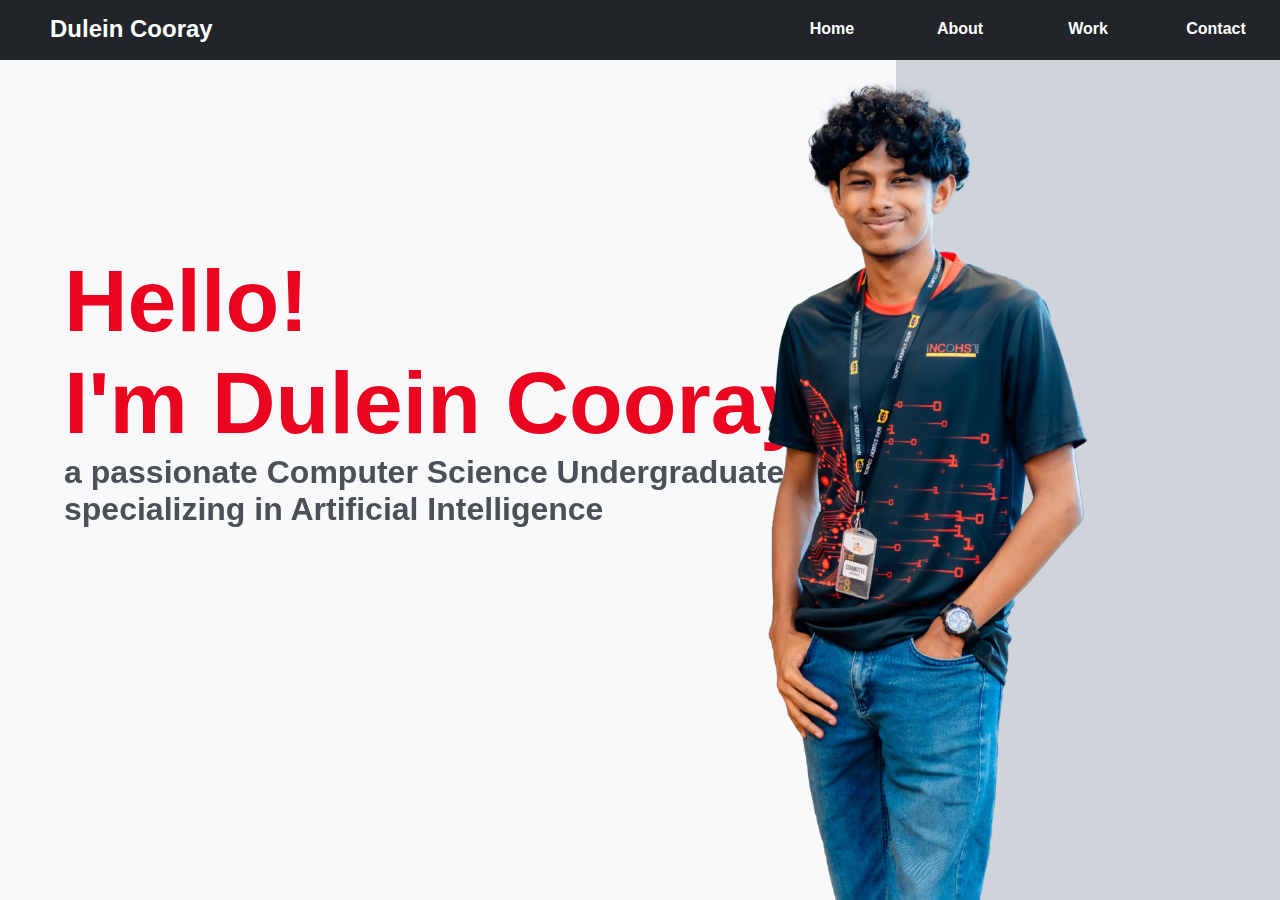
<file: home.html>
<!DOCTYPE html>
<html lang="en">
<head>
    <meta charset="UTF-8">
    <meta name="viewport" content="width=device-width, initial-scale=1.0">
    <meta name="author" content="Dulein Cooray">
    <title>Dulein Cooray</title>

    <link rel="stylesheet" href="styles.css">
</head>
<body>
    <header><p>Dulein Cooray</p></header>
    <nav>
        <a href="">Home</a>
        <a href="">About</a>
        <a href="">Work</a>
        <a href="">Contact</a>
    </nav>
    <section class="box-left">
        <h1>Hello! <br> I'm Dulein Cooray</h1>
        <h2>a passionate Computer Science Undergraduate <br> specializing in Artificial Intelligence</h2>
    </section>
    <section class="box-right">
        <!-- <p>PORTFOLIO</p> -->
    </section>
    <img src="dulein.png">
    
</body>
</html>
</file>
<file: styles.css>
body {
    font-family: sans-serif;
    background-color: #f8f9fa;
}

header {
    position: fixed;
    color: white;
    background-color: #212529;
    width: 60%;
    float: left;
    left: 0;
    top: 0;
    height: 60px;
}

header p {
    margin-top: 15px;
    margin-left: 50px;
    font-size: x-large;
    font-weight: bold;
}

nav a {
    color: white;
    text-decoration: none;
    text-align: center;
    /* background-color: #212529; */
    width: 25%;
    float: left;
    height: 60px;
    font-weight: bold;
    margin-top: 20px;
}

nav a:hover {
    color: #adb5bd;
    font-size: x-large;
    transition: 200ms;
    margin-top: 15px;
}

nav {
    position: fixed;
    right: 0;
    top: 0;
    height: 60px;
    background-color: #212529;
    width: 40%;
    float: right;
}

.box-right {
    position: fixed;
    background-color: #ced4da;
    width: 30%;
    float: right;
    margin-top: 52px;
    /* bottom: 0; */
    right: 0;
    height: 100%;
}

.box-right p {
    position: relative;
    width: 100%;
    color: #adb5bd;
    /* right: 0; */
    /* float: ; */
    font-size: 900%;
    bottom: 0px;
    margin-left: 300px;
    font-weight: bold;
    transform: rotate(-90deg);
}

img {
    /* width: 100%; */
    max-width: 25%;
    margin-top: 70px;
    position: fixed;
    /* float: right; */
    /* bottom: 0; */
    right: 15%;
}

.box-left {
    position: fixed;
    /* background-color: aqua; */
    width: 80%;
    height: 800px;
    left: 0;
    bottom: 0;
    left: 5%;
}

.box-left h1 {
    /* position: fixed; */
    margin-top: 150px;
    color: #ea0420;
    font-size: 550%;
    /* background-color: aqua; */
    margin-bottom: 0;
}

.box-left h2 {
    /* position: fixed; */
    color: #495057;
    font-size: 200%;
    margin-top: 0;
    /* background-color: aquamarine; */
}

@media screen and (max-width: 600px) {

    header {
        /* position: fixed; */
        width: 100%;
        text-align: center;
        /* float: left; */
        /* left: 0; */
        /* top: 0; */
        /* height: 60px; */
    }
    
    header p {
        margin-top: 15px;
        margin-left: 0px;
        text-align: center;
        font-size: x-large;
        font-weight: bold;
    }

    nav {
        position: fixed;
        right: 0;
        top: 60px;
        height: 40px;
        background-color: #313335;
        width: 100%;
        float: right;
    }

    nav a {
        color: white;
        text-decoration: none;
        text-align: center;
        /* background-color: #212529; */
        width: 25%;
        float: left;
        height: 60px;
        font-weight: lighter;
        margin-top: 10px;
    }    

    nav a:hover {
        font-weight: bold;
        font-size: large;
        transition: 100ms;
        margin-top: 8px;
    }

    img {
        max-width: 50%;
        bottom: 0;
        right: 5%;
    }

    .box-right {
        width: 35%;
        margin-top: 92px;
    }

    .box-left h1 {
        /* position: fixed; */
        margin-top: 250px;
        color: #ea0420;
        font-size: 250%;
        display: block;
        margin-right: 300px;
        /* background-color: aqua; */
        /* margin-bottom: 0; */
    }

    .box-left h2 {
        color: #495057;
        font-size: 120%;
        margin-right: 170px;
    }

    .box-left h1, h2 {
        margin-right: 100px;
    }
}
</file>
